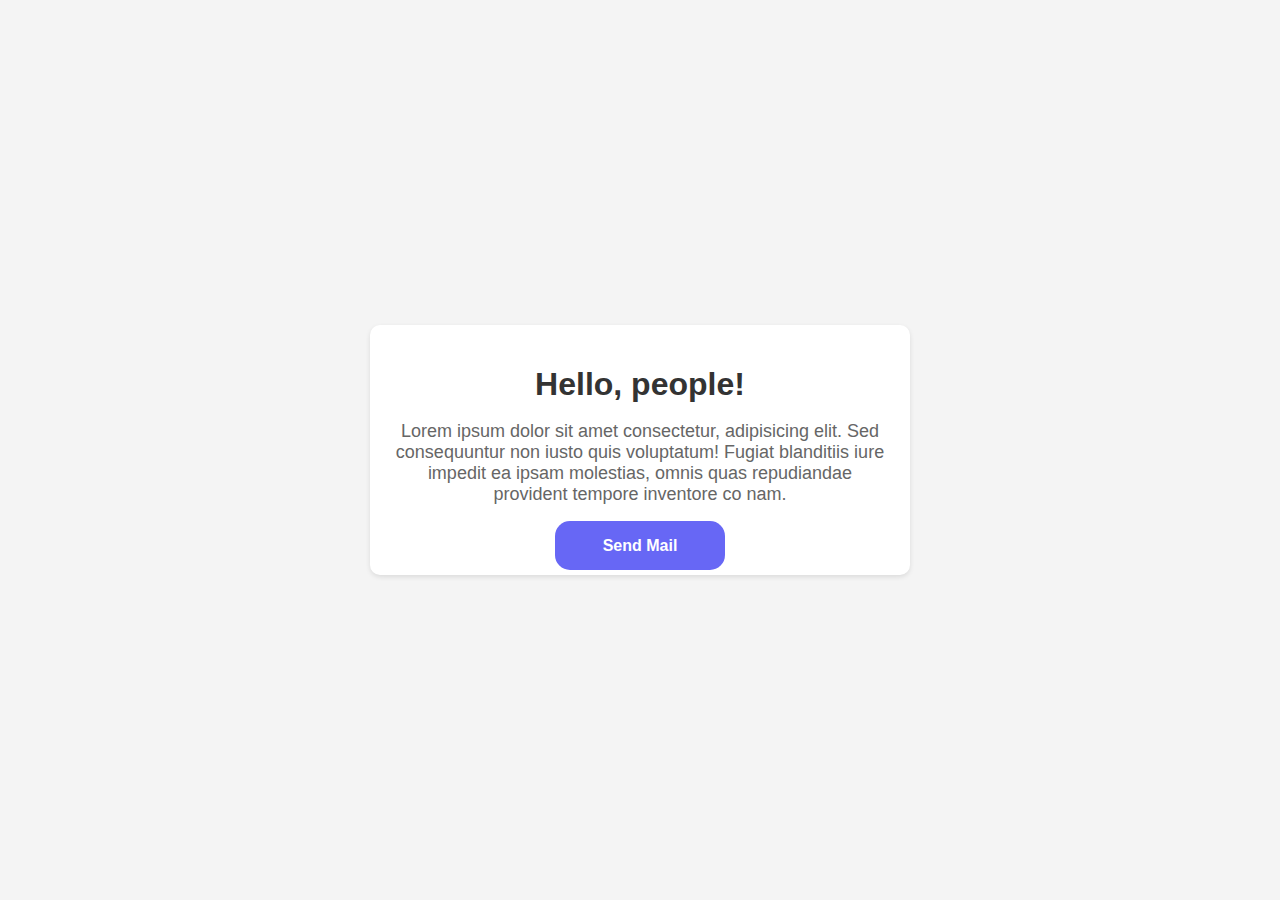
<file: templates/index.html>
<!DOCTYPE html>
<html lang="en">
<head>
    <meta charset="UTF-8">
    <meta http-equiv="X-UA-Compatible" content="IE=edge">
    <meta name="viewport" content="width=device-width, initial-scale=1.0">
    <link rel="stylesheet" href="/static/css/index.css">
    <title>Index Page</title>
</head>

<body>
    <div class="container">
        <h1>Hello, people!</h1>
        <p>Lorem ipsum dolor sit amet consectetur, adipisicing elit. Sed consequuntur non iusto quis voluptatum! Fugiat blanditiis iure impedit ea ipsam molestias, omnis quas repudiandae provident tempore inventore co nam.</p>
        <a href="/signup" class="mail"> send mail</a>
    </div>

</html>
</file>
<file: static/css/index.css>
body {
    font-family: Arial, sans-serif;
    background-color: #f4f4f4;
    margin: 0;
    padding: 0;
    display: flex;
    align-items: center;
    justify-content: center;
    height: 100vh;
}

.container {
    text-align: center;
    background-color: #fff;
    padding: 20px;
    border-radius: 10px;
    box-shadow: 0 2px 5px rgba(0, 0, 0, 0.1);
    max-width: 500px;
}

h1 {
    color: #333;
    margin-bottom: 10px;
}

p {
    color: #666;
    font-size: 18px;
    margin-bottom: 2rem;
}
a{
    text-decoration: none;
    background-color: rgb(103, 103, 245);
    padding: 1rem 3rem;
    font-weight: bold;
    color: white;
    border-radius: 15px;
    text-transform: capitalize;
}
</file>
